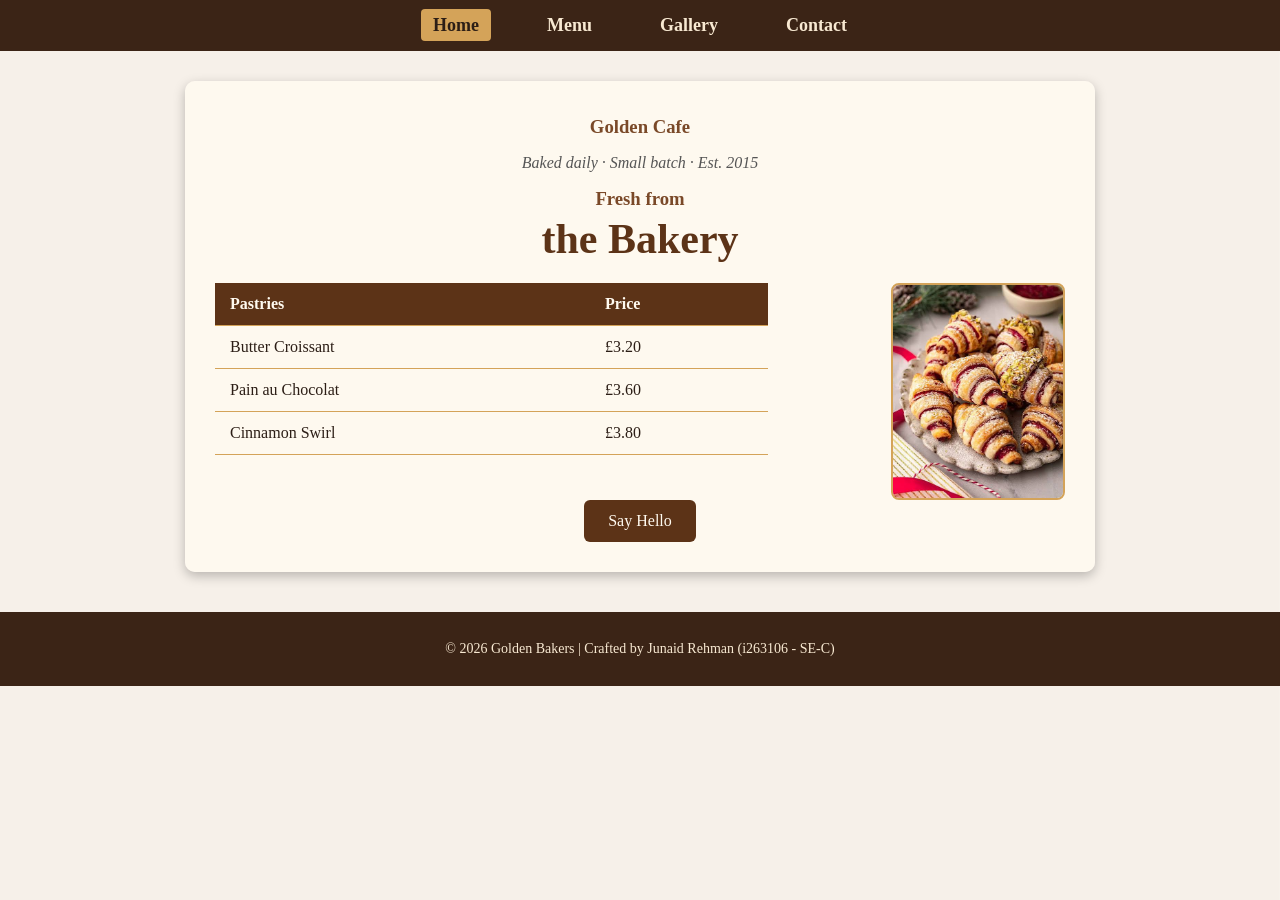
<file: index.html>
<!-- Name: Junaid Rehman -->
<!-- Roll Number: i263106 -->
<!-- Class: SE-C -->
<!DOCTYPE html>
<html lang="en">
<head>
  <meta charset="UTF-8">
  <title>Golden Bakers - Home</title>
  <link rel="stylesheet" href="style.css">
</head>
<body>

  <nav class="navbar">
    <a href="index.html" class="active">Home</a>
    <a href="menu.html">Menu</a>
    <a href="gallery.html">Gallery</a>
    <a href="contact.html">Contact</a>
  </nav>

  <div class="container">
    <header class="hero">
      <h3>Golden Cafe</h3>
      <p class="tagline">Baked daily · Small batch · Est. 2015</p>
      <h3>Fresh from</h3>
      <h1>the Bakery</h1>
    </header>

    <div class="content-box">
      <img src="images/img_1.jpg" alt="Fresh Bakery Pastry" id="small-right-img">

      <table>
        <thead>
          <tr>
            <th>Pastries</th>
            <th>Price</th>
          </tr>
        </thead>
        <tbody>
          <tr>
            <td>Butter Croissant</td>
            <td>£3.20</td>
          </tr>
          <tr>
            <td>Pain au Chocolat</td>
            <td>£3.60</td>
          </tr>
          <tr>
            <td>Cinnamon Swirl</td>
            <td>£3.80</td>
          </tr>
        </tbody>
      </table>

      <div class="btn-area">
        <button class="bakery-btn" onclick="sayHello()">Say Hello</button>
      </div>
    </div>
  </div>

  <footer>
    <p>&copy; 2026 Golden Bakers | Crafted by Junaid Rehman (i263106 - SE-C)</p>
  </footer>

  <script>
    function sayHello() {
      console.log("Say Hello button was clicked");
      window.alert("Hello! Welcome to Golden Bakers.");
    }
  </script>

</body>
</html>
</file>
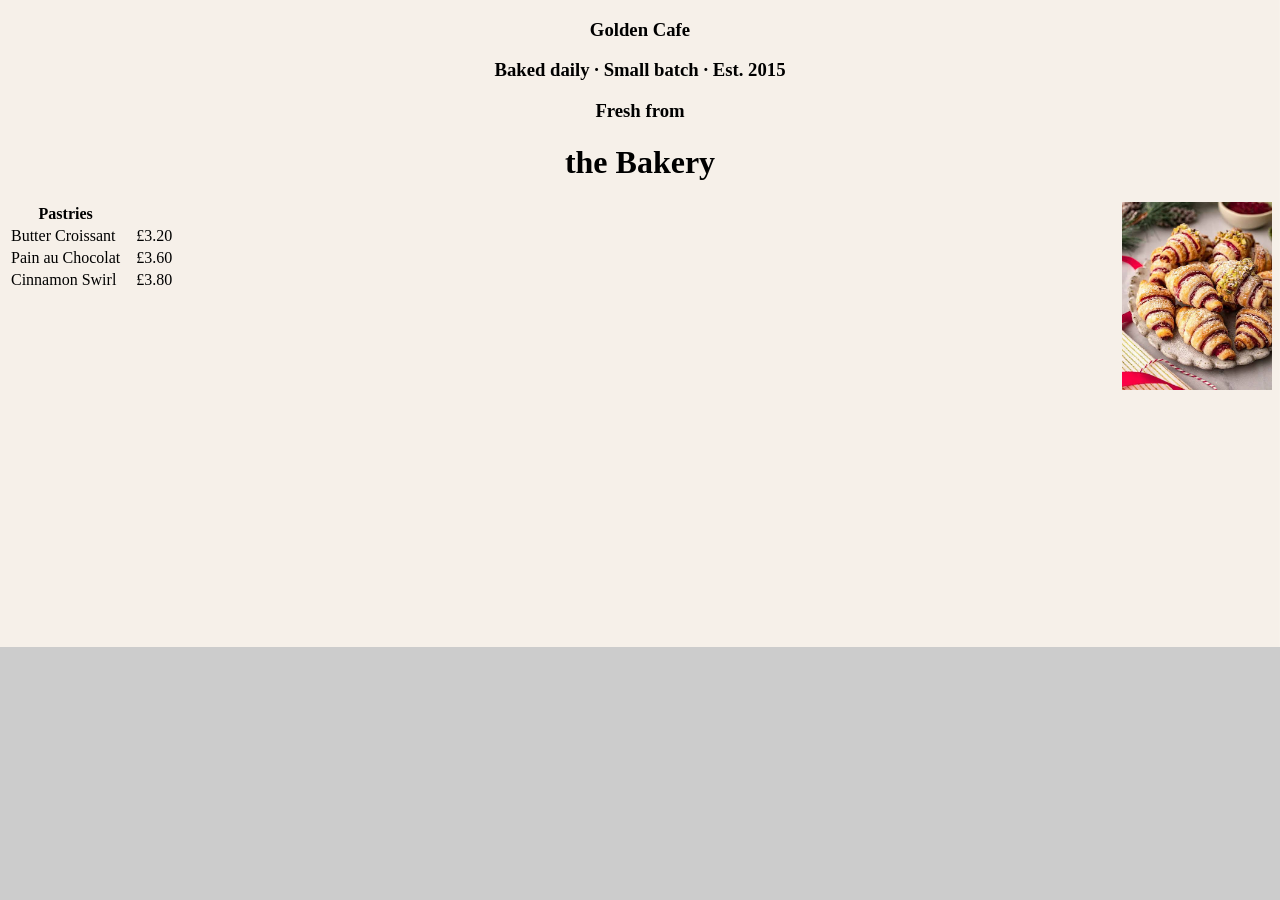
<file: CAFE/index.html>
<!-- Name: Junaid Rehman  -->
  <!-- roll_number: i263106  -->
  <!-- class: SE-C  -->




<!DOCTYPE html>
<html>
<head>
  <title>Golden Bakers</title>
  <link rel="stylesheet" href="style.css">
</head>
<body>

  <h3 style="text-align: center;">Golden Cafe</h3>
  <h3 style="text-align: center;">Baked daily · Small batch · Est. 2015</h3>
  <h3 style="text-align: center;">Fresh from</h3>
  <h1 style="text-align: center;">the Bakery</h1>


  <img src="images/img_1.jpg" alt="image" id="small-right-img">

  <!-- Your original table -->
  <table>
    <thead>
      <tr>
        <th>Pastries</th> 
        
      </tr>
    </thead>
    <tbody>
      <tr>
        <td>Butter Croissant</td>
        <td>              </td>
        <td>              </td>
        <td>              </td>
        <td>  £3.20 </td>
      </tr>
      <tr>
        <td>Pain au Chocolat</td>
        <td>              </td>
        <td>              </td>
        <td>              </td>
        <td>  £3.60 </td>
      </tr>
      <tr>
        <td>Cinnamon Swirl</td>
        <td>              </td>
        <td>              </td>
        <td>              </td>
        <td>  £3.80 </td>
      </tr>
    </tbody>
  </table>

  <script>
    function sayHello() {
      console.log("Say Hello button was clicked");
      window.alert("Hello! Welcome to my page.");
    }
  </script>

</body>
</html>
</file>
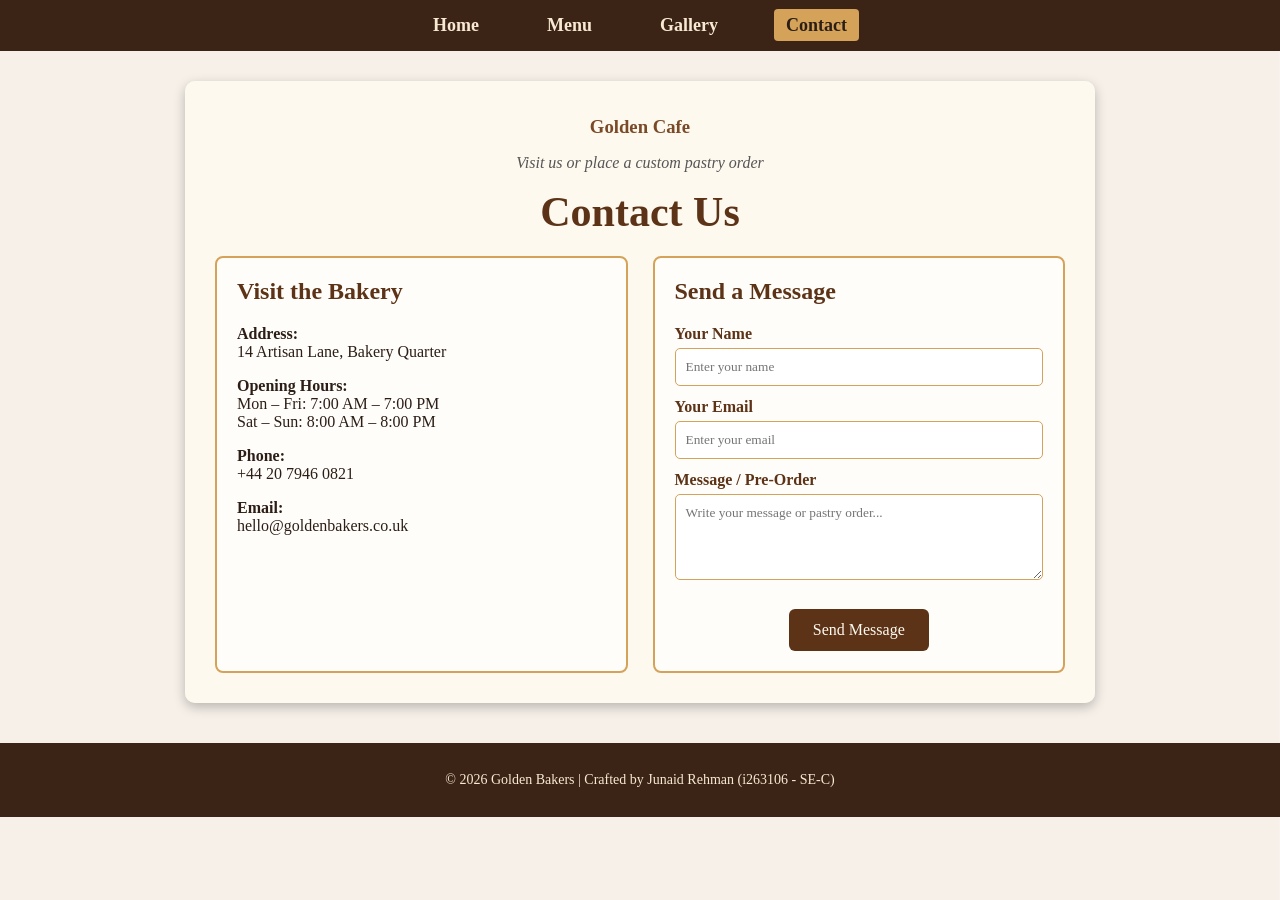
<file: contact.html>
<!-- Name: Junaid Rehman -->
<!-- Roll Number: i263106 -->
<!-- Class: SE-C -->
<!DOCTYPE html>
<html lang="en">
<head>
  <meta charset="UTF-8">
  <title>Golden Bakers - Contact</title>
  <link rel="stylesheet" href="style.css">
  <style>
    .contact-grid {
      display: grid;
      grid-template-columns: 1fr 1fr;
      gap: 25px;
      margin-top: 20px;
    }
    .info-box {
      background-color: #fffdf9;
      border: 2px solid #d4a359;
      border-radius: 8px;
      padding: 20px;
    }
    .info-box h2 {
      margin-top: 0;
      color: #5c3317;
    }
    .contact-form label {
      display: block;
      font-weight: bold;
      margin-top: 12px;
      color: #5c3317;
    }
    .contact-form input,
    .contact-form textarea {
      width: 100%;
      padding: 10px;
      margin-top: 5px;
      border: 1px solid #d4a359;
      border-radius: 5px;
      font-family: Georgia, serif;
      box-sizing: border-box;
    }
  </style>
</head>
<body>

  <nav class="navbar">
    <a href="index.html">Home</a>
    <a href="menu.html">Menu</a>
    <a href="gallery.html">Gallery</a>
    <a href="contact.html" class="active">Contact</a>
  </nav>

  <div class="container">
    <header class="hero">
      <h3>Golden Cafe</h3>
      <p class="tagline">Visit us or place a custom pastry order</p>
      <h1>Contact Us</h1>
    </header>

    <div class="contact-grid">
      <div class="info-box">
        <h2>Visit the Bakery</h2>
        <p><strong>Address:</strong><br>14 Artisan Lane, Bakery Quarter</p>
        <p><strong>Opening Hours:</strong><br>Mon – Fri: 7:00 AM – 7:00 PM<br>Sat – Sun: 8:00 AM – 8:00 PM</p>
        <p><strong>Phone:</strong><br>+44 20 7946 0821</p>
        <p><strong>Email:</strong><br>hello@goldenbakers.co.uk</p>
      </div>

      <div class="info-box">
        <h2>Send a Message</h2>
        <form class="contact-form" onsubmit="submitInquiry(event)">
          <label for="name">Your Name</label>
          <input type="text" id="name" placeholder="Enter your name" required>

          <label for="email">Your Email</label>
          <input type="email" id="email" placeholder="Enter your email" required>

          <label for="message">Message / Pre-Order</label>
          <textarea id="message" rows="4" placeholder="Write your message or pastry order..." required></textarea>

          <div class="btn-area">
            <button type="submit" class="bakery-btn">Send Message</button>
          </div>
        </form>
      </div>
    </div>
  </div>

  <footer>
    <p>&copy; 2026 Golden Bakers | Crafted by Junaid Rehman (i263106 - SE-C)</p>
  </footer>

  <script>
    function submitInquiry(event) {
      event.preventDefault();
      const customerName = document.getElementById("name").value;
      console.log("Contact form submitted by:", customerName);
      window.alert("Thank you, " + customerName + "! Your message has been sent to Golden Bakers.");
      document.querySelector(".contact-form").reset();
    }
  </script>

</body>
</html>
</file>
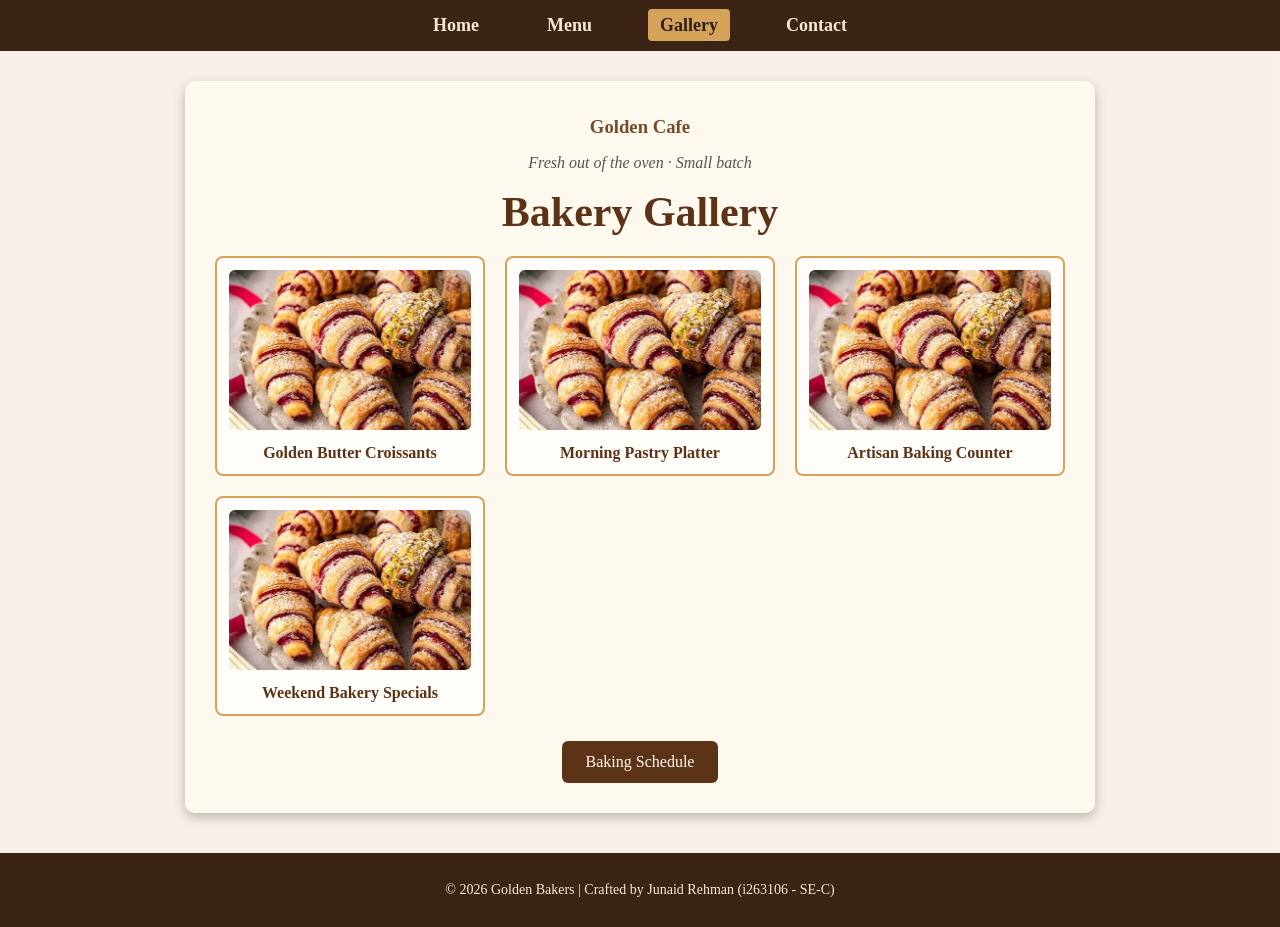
<file: gallery.html>
<!-- Name: Junaid Rehman -->
<!-- Roll Number: i263106 -->
<!-- Class: SE-C -->
<!DOCTYPE html>
<html lang="en">
<head>
  <meta charset="UTF-8">
  <title>Golden Bakers - Gallery</title>
  <link rel="stylesheet" href="style.css">
  <style>
    .gallery-grid {
      display: grid;
      grid-template-columns: repeat(auto-fit, minmax(220px, 1fr));
      gap: 20px;
      margin-top: 20px;
    }
    .gallery-card {
      background-color: #fffdf9;
      border: 2px solid #d4a359;
      border-radius: 8px;
      padding: 12px;
      text-align: center;
    }
    .gallery-card img {
      width: 100%;
      height: 160px;
      object-fit: cover;
      border-radius: 6px;
    }
    .gallery-card p {
      margin: 10px 0 0;
      font-weight: bold;
      color: #5c3317;
    }
  </style>
</head>
<body>

  <nav class="navbar">
    <a href="index.html">Home</a>
    <a href="menu.html">Menu</a>
    <a href="gallery.html" class="active">Gallery</a>
    <a href="contact.html">Contact</a>
  </nav>

  <div class="container">
    <header class="hero">
      <h3>Golden Cafe</h3>
      <p class="tagline">Fresh out of the oven · Small batch</p>
      <h1>Bakery Gallery</h1>
    </header>

    <div class="gallery-grid">
      <div class="gallery-card">
        <img src="images/img_1.jpg" alt="Freshly Baked Croissants">
        <p>Golden Butter Croissants</p>
      </div>
      <div class="gallery-card">
        <img src="images/img_1.jpg" alt="Morning Pastry Platter">
        <p>Morning Pastry Platter</p>
      </div>
      <div class="gallery-card">
        <img src="images/img_1.jpg" alt="Warm Bakery Interior">
        <p>Artisan Baking Counter</p>
      </div>
      <div class="gallery-card">
        <img src="images/img_1.jpg" alt="Cinnamon & Chocolate Specials">
        <p>Weekend Bakery Specials</p>
      </div>
    </div>

    <div class="btn-area">
      <button class="bakery-btn" onclick="galleryNote()">Baking Schedule</button>
    </div>
  </div>

  <footer>
    <p>&copy; 2026 Golden Bakers | Crafted by Junaid Rehman (i263106 - SE-C)</p>
  </footer>

  <script>
    function galleryNote() {
      console.log("Baking Schedule button clicked on Gallery page");
      window.alert("Fresh batches come out of the oven daily at 7:30 AM, 11:00 AM, and 4:00 PM!");
    }
  </script>

</body>
</html>
</file>
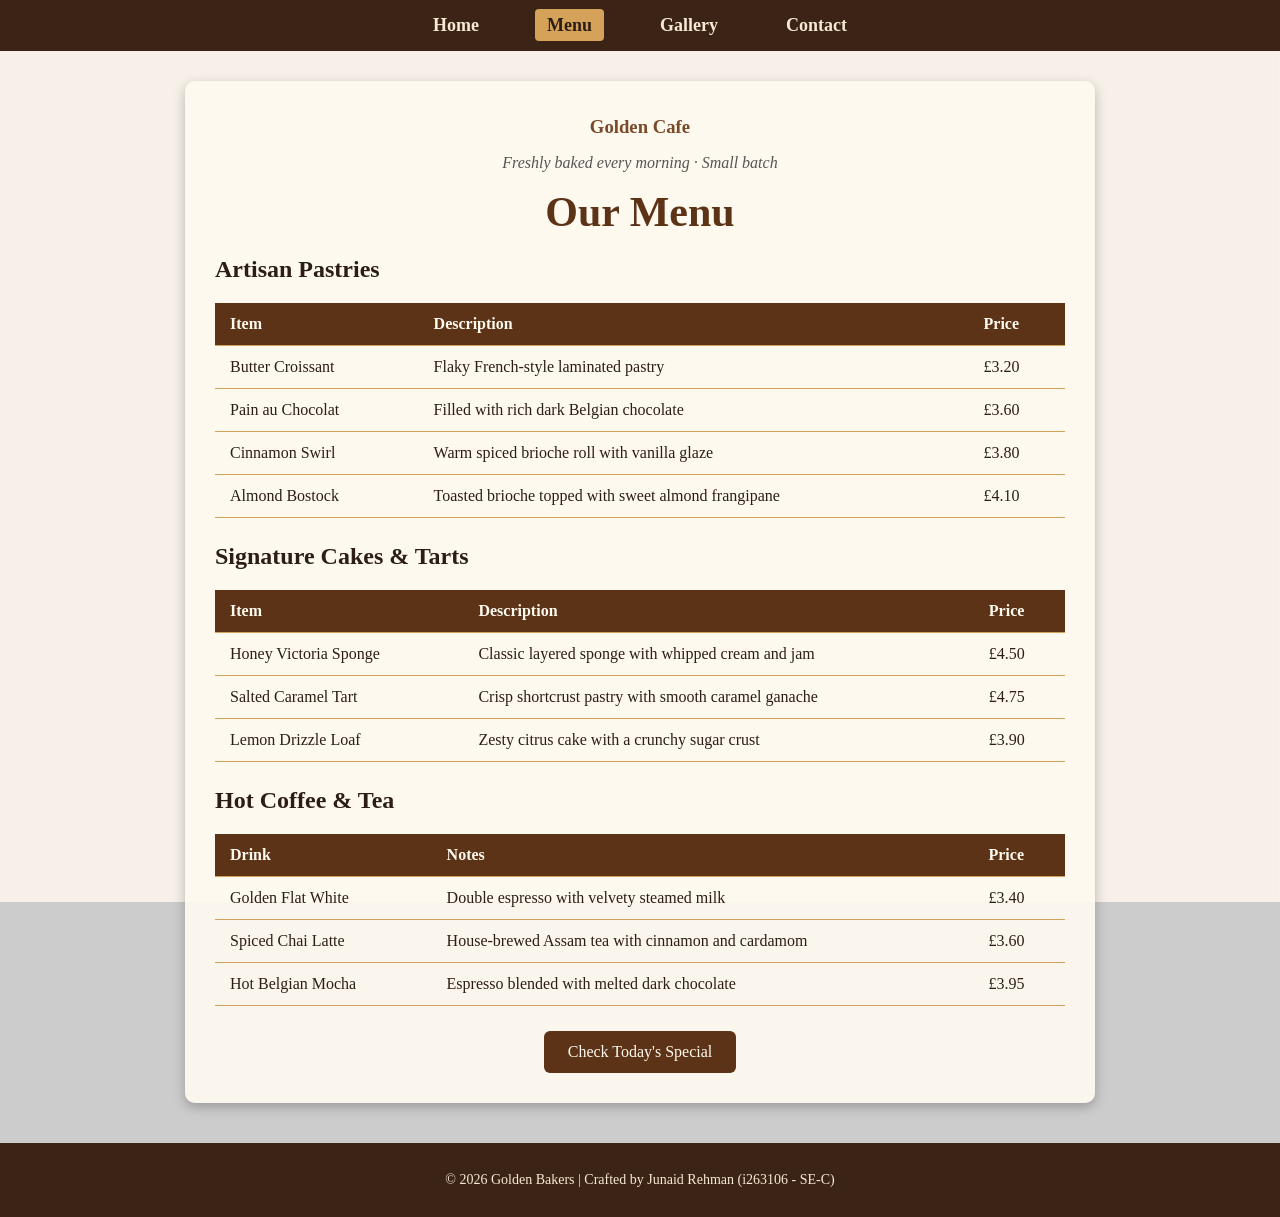
<file: menu.html>
<!-- Name: Junaid Rehman -->
<!-- Roll Number: i263106 -->
<!-- Class: SE-C -->
<!DOCTYPE html>
<html lang="en">
<head>
  <meta charset="UTF-8">
  <title>Golden Bakers - Menu</title>
  <link rel="stylesheet" href="style.css">
</head>
<body>

  <nav class="navbar">
    <a href="index.html">Home</a>
    <a href="menu.html" class="active">Menu</a>
    <a href="gallery.html">Gallery</a>
    <a href="contact.html">Contact</a>
  </nav>

  <div class="container">
    <header class="hero">
      <h3>Golden Cafe</h3>
      <p class="tagline">Freshly baked every morning · Small batch</p>
      <h1>Our Menu</h1>
    </header>

    <h2>Artisan Pastries</h2>
    <table style="width: 100%; margin-bottom: 25px;">
      <thead>
        <tr>
          <th>Item</th>
          <th>Description</th>
          <th>Price</th>
        </tr>
      </thead>
      <tbody>
        <tr>
          <td>Butter Croissant</td>
          <td>Flaky French-style laminated pastry</td>
          <td>£3.20</td>
        </tr>
        <tr>
          <td>Pain au Chocolat</td>
          <td>Filled with rich dark Belgian chocolate</td>
          <td>£3.60</td>
        </tr>
        <tr>
          <td>Cinnamon Swirl</td>
          <td>Warm spiced brioche roll with vanilla glaze</td>
          <td>£3.80</td>
        </tr>
        <tr>
          <td>Almond Bostock</td>
          <td>Toasted brioche topped with sweet almond frangipane</td>
          <td>£4.10</td>
        </tr>
      </tbody>
    </table>

    <h2>Signature Cakes &amp; Tarts</h2>
    <table style="width: 100%; margin-bottom: 25px;">
      <thead>
        <tr>
          <th>Item</th>
          <th>Description</th>
          <th>Price</th>
        </tr>
      </thead>
      <tbody>
        <tr>
          <td>Honey Victoria Sponge</td>
          <td>Classic layered sponge with whipped cream and jam</td>
          <td>£4.50</td>
        </tr>
        <tr>
          <td>Salted Caramel Tart</td>
          <td>Crisp shortcrust pastry with smooth caramel ganache</td>
          <td>£4.75</td>
        </tr>
        <tr>
          <td>Lemon Drizzle Loaf</td>
          <td>Zesty citrus cake with a crunchy sugar crust</td>
          <td>£3.90</td>
        </tr>
      </tbody>
    </table>

    <h2>Hot Coffee &amp; Tea</h2>
    <table style="width: 100%;">
      <thead>
        <tr>
          <th>Drink</th>
          <th>Notes</th>
          <th>Price</th>
        </tr>
      </thead>
      <tbody>
        <tr>
          <td>Golden Flat White</td>
          <td>Double espresso with velvety steamed milk</td>
          <td>£3.40</td>
        </tr>
        <tr>
          <td>Spiced Chai Latte</td>
          <td>House-brewed Assam tea with cinnamon and cardamom</td>
          <td>£3.60</td>
        </tr>
        <tr>
          <td>Hot Belgian Mocha</td>
          <td>Espresso blended with melted dark chocolate</td>
          <td>£3.95</td>
        </tr>
      </tbody>
    </table>

    <div class="btn-area">
      <button class="bakery-btn" onclick="showSpecial()">Check Today's Special</button>
    </div>
  </div>

  <footer>
    <p>&copy; 2026 Golden Bakers | Crafted by Junaid Rehman (i263106 - SE-C)</p>
  </footer>

  <script>
    function showSpecial() {
      console.log("Today's Special button clicked on Menu page");
      window.alert("Today's Special: Warm Cinnamon Swirl + Golden Flat White combo for £6.00!");
    }
  </script>

</body>
</html>
</file>
<file: style.css>
body {
  margin: 0;
  padding: 0;
  font-family: Georgia, serif;
  background-image: url("images/bg.png");
  background-size: cover;
  background-repeat: no-repeat;
  background-position: center;
  background-attachment: fixed;
  background-color: #cccccc;
  color: #2c1e16;
}

/* Shared Navigation Bar */
.navbar {
  background-color: #3b2416;
  text-align: center;
  padding: 15px 0;
}

.navbar a {
  color: #f8e9d2;
  text-decoration: none;
  margin: 0 20px;
  font-size: 18px;
  font-weight: bold;
  padding: 6px 12px;
  border-radius: 4px;
}

.navbar a:hover,
.navbar a.active {
  background-color: #d4a359;
  color: #2c1e16;
}

/* Main Page Container */
.container {
  max-width: 850px;
  margin: 30px auto;
  background-color: rgba(255, 250, 240, 0.92);
  padding: 30px;
  border-radius: 10px;
  box-shadow: 0 4px 12px rgba(0, 0, 0, 0.25);
}

.hero {
  text-align: center;
  margin-bottom: 20px;
}

.hero h1 {
  font-size: 42px;
  margin: 5px 0 15px;
  color: #5c3317;
}

.hero h3 {
  margin: 5px 0;
  color: #7a4928;
}

.tagline {
  font-style: italic;
  color: #555555;
}

#small-right-img {
  width: 170px;
  height: auto;
  float: right;
  margin-left: 20px;
  border-radius: 8px;
  border: 2px solid #d4a359;
}

/* Tables */
table {
  width: 65%;
  border-collapse: collapse;
  margin-top: 10px;
}

th, td {
  padding: 12px 15px;
  text-align: left;
  border-bottom: 1px solid #d4a359;
}

th {
  background-color: #5c3317;
  color: #fffaf0;
}

/* Buttons */
.btn-area {
  clear: both;
  margin-top: 25px;
  text-align: center;
}

.bakery-btn {
  background-color: #5c3317;
  color: #fffaf0;
  border: none;
  padding: 12px 24px;
  font-size: 16px;
  font-family: Georgia, serif;
  border-radius: 6px;
  cursor: pointer;
}

.bakery-btn:hover {
  background-color: #d4a359;
  color: #2c1e16;
}

/* Shared Footer */
footer {
  background-color: #3b2416;
  color: #f8e9d2;
  text-align: center;
  padding: 15px 0;
  margin-top: 40px;
  font-size: 14px;
}
</file>
<file: CAFE/style.css>
body {
  background-image: url("images/bg.png");
  background-size: cover;
  background-repeat: no-repeat;
  background-position: center;
  background-color: #cccccc;
}

#small-right-img {
  width: 150px;
  height: auto;
  float: right;
}
</file>
